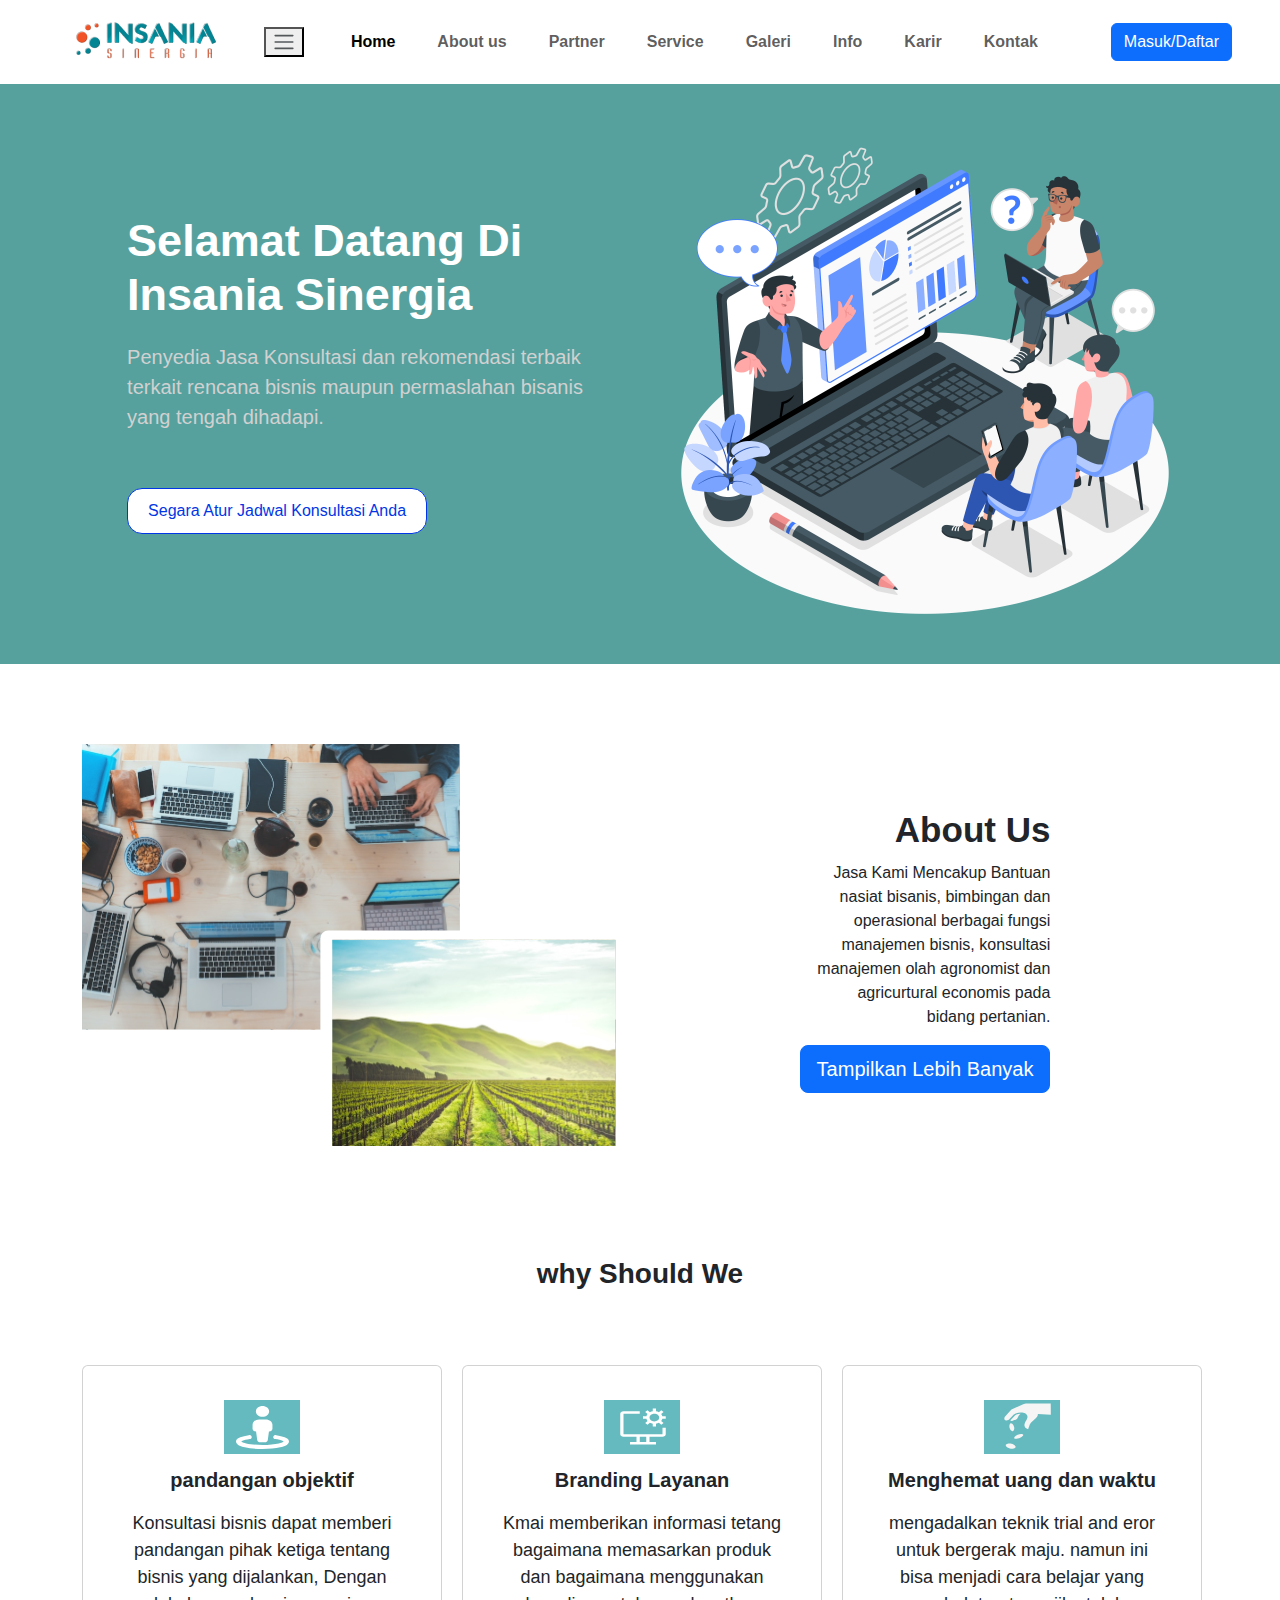
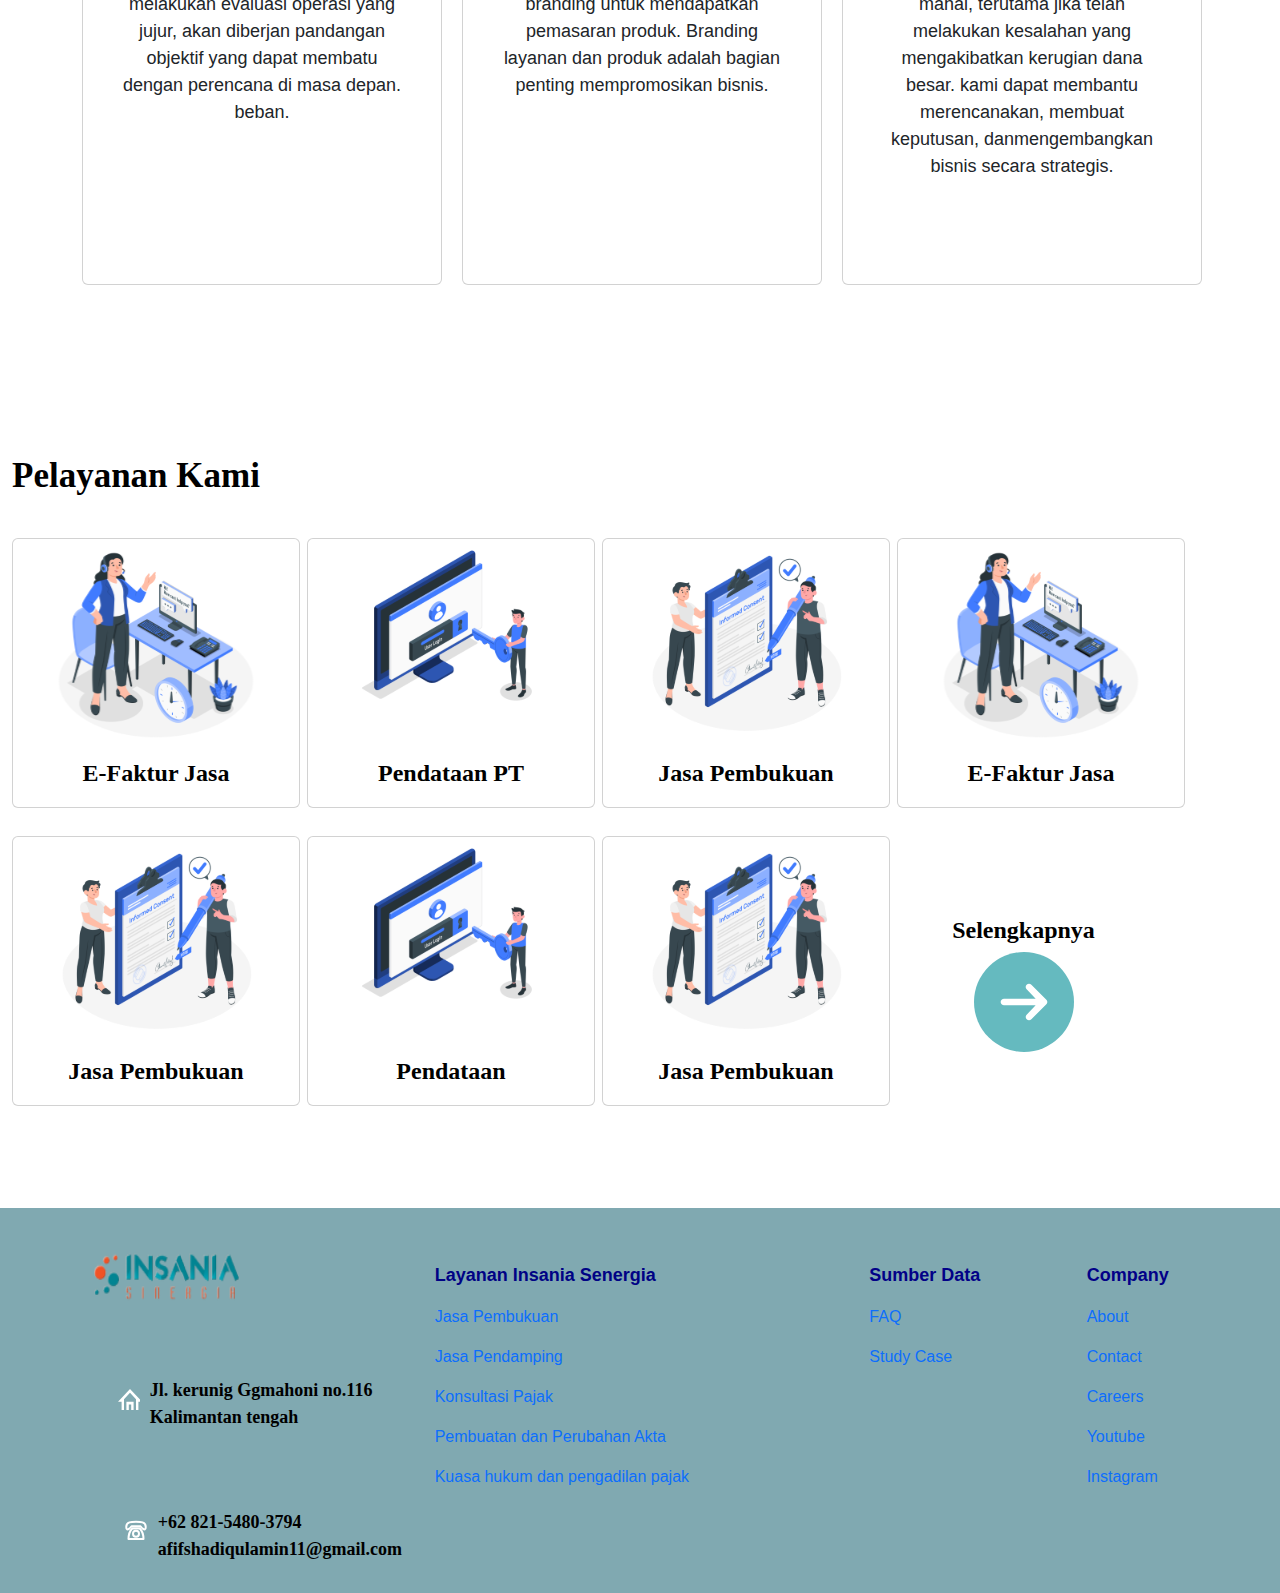
<file: insania-/index.html>
<!DOCTYPE html>
<html lang="en">
  <head>
    <meta charset="UTF-8" />
    <meta name="viewport" content="width=device-width, initial-scale=1.0" />
    <title>Website</title>
    <!-- link style.css -->
    <link rel="stylesheet" href="style.css" />
    <!-- ..... -->

    <!-- link bootstrap -->
    <link rel="stylesheet" href="css/bootstrap.min.css" />
  </head>
  <body>
    <!-- navbar -->
    <nav class="navbar navbar-expand-lg">
      <div class="container-fluid px-5">
        <a href="#" class="navbar-brand">
          <img
            src="WhatsApp_Image_2023-06-09_at_07.18 1.png"
            alt="Brand Insania sinerga"
            class="img-fluid"
          />
        </a>

        <button
          class="navbar-toggeler"
          type="button"
          data-bs-toggle="collapse"
          data-bs-target="#navbarSupportedContent"
          aria-controls="navbarSupportedContent"
          aria-expanded="false"
          aria-label="Toggle navigation"
        >
          <span class="navbar-toggler-icon"></span>
        </button>

        <div class="collapse navbar-collapse" id="navbarSupportedContent">
          <ul class="navbar-nav me-auto ms-auto mb-2 mb-lg-0">
            <li class="nav-item">
              <a href="#" class="nav-link active" aria-current="page">Home</a>
            </li>
            <li class="nav-item">
              <a href="#about-us" class="nav-link">About us</a>
            </li>
            <li class="nav-item">
              <a href="#" class="nav-link">Partner</a>
            </li>
            <li class="nav-item">
              <a href="#" class="nav-link">Service</a>
            </li>
            <li class="nav-item">
              <a href="#" class="nav-link">Galeri</a>
            </li>
            <li class="nav-item">
              <a href="#" class="nav-link">Info</a>
            </li>
            <li class="nav-item">
              <a href="#" class="nav-link">Karir</a>
            </li>
            <li class="nav-item">
              <a href="#" class="nav-link">Kontak</a>
            </li>
          </ul>

          <div class="d-flex">
            <a href="#" class="btn btn-primary" data-bs-toggle="mdal" data-bs-target="#exampleModal">Masuk/Daftar</a>
          </div>
        </div>
      </div>
    </nav>
    <!-- end of navbar -->
    <!-- header -->
    <header class="head px-4">
      <div class="container">
        <div class="row">
          <div
            class="col-md-6 d-flex align-items-center justify-content-center kiri"
          >
            <div class="content">
              <h2>Selamat Datang Di <br />Insania Sinergia</h2>
              <p>
                Penyedia Jasa Konsultasi dan rekomendasi terbaik <br>
                terkait rencana bisnis maupun permaslahan bisanis <br>
                yang tengah dihadapi.
              </p>
              <a href="#" class="btn btn-info">
                Segara Atur Jadwal Konsultasi Anda
              </a>
            </div>
          </div>
          <div
            class="col-md-6 d-flex align-items-center justify-content-center kanan"
          >
            <img src="img/meeting.svg" alt="image mieeting" class="img-fluid" />
          </div>
        </div>
      </div>
    </header>
    <!-- end of header -->
    <!-- about us -->
    <div id="about-us">
      <section class="about-us container">
        <div class="row">
          <div
            class="col-md-6 d-flex justify-content-center align-items-center kiri"
          >
            <img src="img/Group 10.svg" alt="Image About us" class="img-fluid" />
          </div>
          <div
            class="col-md-6 d-flex justify-content-center align-items-center kanan"
          >
            <div class="tengah">
              <h2>About Us</h2>
              <p class="text-right">
                Jasa Kami Mencakup Bantuan <br />
                nasiat bisanis, bimbingan dan <br />
                operasional berbagai fungsi <br />
                manajemen bisnis, konsultasi <br />
                manajemen olah agronomist dan <br />
                agricurtural economis pada <br />
                bidang pertanian.
              </p>
              <a href="#" class="btn btn-primary btn-lg float-right">
                Tampilkan Lebih Banyak
              </a>
            </div>
          </div>
        </div>
      </section>
    </div>
    <!-- end of about us -->
    <!-- why should us -->
    <section class="why-should-us container">
      <h3 class="text-center why">why Should We</h3>
      <div class="row">
        <!-- card title 1 -->
        <div class="col-md-4">
          <div class="card" style="width: 360px; height: 520px">
            <div class="card-body text-center">
              <img src="img/pandangan.svg" alt="svg" class="img-fluid" />
              <h5 class="card-title">pandangan objektif</h5>
              <p class="card-text">
                Konsultasi bisnis dapat memberi pandangan pihak ketiga tentang 
                bisnis yang dijalankan, Dengan melakukan evaluasi operasi yang 
                jujur, akan diberjan pandangan objektif yang dapat membatu 
                dengan perencana di masa depan. 
                beban.
              </p>
            </div>
          </div>
        </div>
        <!-- card title 2 -->
        <div class="col-md-4">
          <div class="card" style="width: 360px; height: 520px">
            <div class="card-body text-center">
              <img src="img/Group 12.svg" alt="" class="img-fluid" />
              <h5 class="card-title">Branding Layanan</h5>
              <p class="card-text">
                Kmai memberikan informasi tetang bagaimana memasarkan produk dan bagaimana menggunakan branding untuk mendapatkan pemasaran produk. Branding layanan dan produk adalah bagian penting mempromosikan bisnis. 
              </p>
            </div>
          </div>
        </div>
        <!-- ............. -->
        <!-- card title 3 -->
        <div class="col-md-4">
          <div class="card" style="width: 360px; height: 520px">
            <div class="card-body text-center">
              <img src="img/Group 13.svg" alt="svg" class="img-fluid" />
              <h5 class="card-title">Menghemat uang dan waktu</h5>
              <p class="card-text">
                mengadalkan teknik trial and eror untuk bergerak maju. namun ini bisa menjadi cara belajar yang mahal, terutama jika telah melakukan kesalahan yang mengakibatkan kerugian dana besar. kami dapat membantu merencanakan, membuat keputusan, danmengembangkan bisnis secara strategis.
              </p>
            </div>
          </div>
        </div>
        <!-- ............. -->
      </div>
    </section>
    <!-- end of why should us -->
    <!-- pelayanan kami -->
    <section
      class="pelayanan-kami container-fluid d-flex justify-content-center"
    >
      <div>
        <h3 class="pelayanan">Pelayanan Kami</h3>
        <div class="row">
          <!-- card 1 -->
          <div class="col-md-3">
            <div class="card" style="width: 18rem">
              <img
                src="img/Service 24_7-amico 1.svg"
                alt="e-faktur"
                class="card-img-top gambar1"
              />
              <div class="card-body">
                <p class="card-text">E-Faktur Jasa</p>
              </div>
            </div>
          </div>
          <!-- card 2 -->
          <div class="col-md-3">
            <div class="card" style="width: 18rem">
              <img
                src="img/pendataan pt.svg"
                alt="e-faktur"
                class="card-img-top gambar1"
              />
              <div class="card-body">
                <p class="card-text">Pendataan PT</p>
              </div>
            </div>
          </div>
          <!-- card 3 -->
          <div class="col-md-3">
            <div class="card" style="width: 18rem">
              <img
                src="img/jasa-pembukuan.svg"
                alt="e-faktur"
                class="card-img-top gambar1"
              />
              <div class="card-body">
                <p class="card-text">Jasa Pembukuan</p>
              </div>
            </div>
          </div>
          <!-- card 4 -->
          <div class="col-md-3">
            <div class="card" style="width: 18rem">
              <img
                src="img/Service 24_7-amico 1.svg"
                alt="e-faktur"
                class="card-img-top gambar1"
              />
              <div class="card-body">
                <p class="card-text">E-Faktur Jasa</p>
              </div>
            </div>
          </div>
          <!-- card 5 -->
          <div class="col-md-3">
            <div class="card" style="width: 18rem">
              <img
                src="img/jasa-pembukuan.svg"
                alt="e-faktur"
                class="card-img-top gambar1"
              />
              <div class="card-body">
                <p class="card-text">Jasa Pembukuan</p>
              </div>
            </div>
          </div>
          <!-- card 6 -->
          <div class="col-md-3">
            <div class="card" style="width: 18rem">
              <img
                src="img/pendataan pt.svg"
                alt="e-faktur"
                class="card-img-top gambar1"
              />
              <div class="card-body">
                <p class="card-text">Pendataan</p>
              </div>
            </div>
          </div>
          <!-- card 7 -->
          <div class="col-md-3">
            <div class="card" style="width: 18rem">
              <img
                src="img/jasa-pembukuan.svg"
                alt="e-faktur"
                class="card-img-top gambar1"
              />
              <div class="card-body">
                <p class="card-text">Jasa Pembukuan</p>
              </div>
            </div>
          </div>
          <!-- card 8 -->
          <div
            class="col-md-3 d-flex align-items-center justify-content-center"
          >
            <div class="selengkapnya text-center">
              <h2 class="judul">Selengkapnya</h2>
              <a href="#">
                <img src="img/Selengkapnya.svg" alt="arrow" class="arrow">
              </a>
            </div>
          </div>
        </div>
      </div>
    </section>
    <!-- end of pelayanan kami -->

    <!-- footer -->
    <section class="footer">
      <div class="footers">
        <div class="row">
          <div class="col-md-4">
            <div class="img">
              <a href="#">
                <img
                  src="img/WhatsApp_Image_2023-06-09_at_07.18 1.png"
                  alt=""
                />
              </a>
            </div>
            <div class="alamat">
              <img src="img/rumah.svg" alt="icon-rumah" class="rumah" />
              <div class="alamat-section">
                <p class="text-alamat">
                  Jl. kerunig Ggmahoni no.116 Kalimantan tengah
                </p>
              </div>
            </div>
            <div class="nomer">
              <img src="img/telephone.svg" alt="pehone-icon" class="phone" />
              <div class="phone-section">
                <p class="telp">
                  +62 821-5480-3794<br />afifshadiqulamin11@gmail.com
                </p>
              </div>
            </div>
          </div>

          <div class="col-md-4">
            <div class="layanan">
                <p class="layanan-text">Layanan Insania Senergia</p>
              <a href="#">
                <p class="pembukaan">Jasa Pembukuan</p>
              </a>
              <a href="#">
                <p class="pembukaan2">Jasa Pendamping</p>
              </a>
              <a href="#">
                <p class="pembukaan2">Konsultasi Pajak</p>
              </a>
              <a href="#">
                <p class="pembukaan2">Pembuatan dan Perubahan Akta</p>
              </a>
              <a href="#">
                <p class="pembukaan2">Kuasa hukum dan pengadilan pajak</p>
              </a>
            </div>
          </div>

          <div class="col-md-2">
            <div class="source">
                <p class="source-data">Sumber Data</p>
              <a href="#">
                <p class="source-data1">FAQ</p>
              </a>
              <a href="#">
                <p class="source-data2">Study Case</p>
              </a>
            </div>
          </div>

          <div class="col-md-2">
            <div class="source">
                <p class="source-data">Company</p>
              <a href="#">
                <p class="source-data1">About</p>
              </a>
              <a href="#">
                <p class="source-data2">Contact</p>
              </a>
              <a href="#">
                <p class="source-data2">Careers</p>
              </a>
              <a href="#">
                <p class="source-data2">Youtube</p>
              </a>
              <a href="#">
                <p class="source-data2">Instagram</p>
              </a>
            </div>
          </div>
        </div>
      </div>
    </section>
    <!-- end of footer -->
    <!-- modal -->
    <div
      class="modal fade modal-section"
      id="exampleModal"
      tabindex="-1"
      aria-labelledby="exampleModalLabel"
      aria-hidden="true"
    >
      <div class="modal-dialog">
        <div class="modal-content">
          <div class="modal-header">
            <h1 class="modal-title fs-5" id="exampleModalLabel"></h1>
            <button
              type="button"
              class="btn-close"
              data-bs-dismiss="modal"
              aria-label="close"
            ></button>
          </div>
          <div class="modal-body">
            <div class="container-fluid cont">
              <div class="row">
                <div class="col-md-4">
                  <div class="modal-bg">
                    <img src="img/modal.svg" alt="">
                  </div>
                </div>
                <div class="col-md-4">
                  <img src="img/modal.svg" alt="" />
                </div>
              </div>
            </div>
          </div>
        </div>
        <div class="modal-footer">
          <button
            type="button"
            class="btn btn-secondary"
            data-bs-dismiss="modal"
          >
            Close
          </button>
          <button type="button" class="btn btn-primary">Save Changes</button>
        </div>
      </div>
    </div>
    <!-- end of modal -->
    <script src="js/bootstrap.bundle.min.js"></script>
  </body>
</html>
</file>
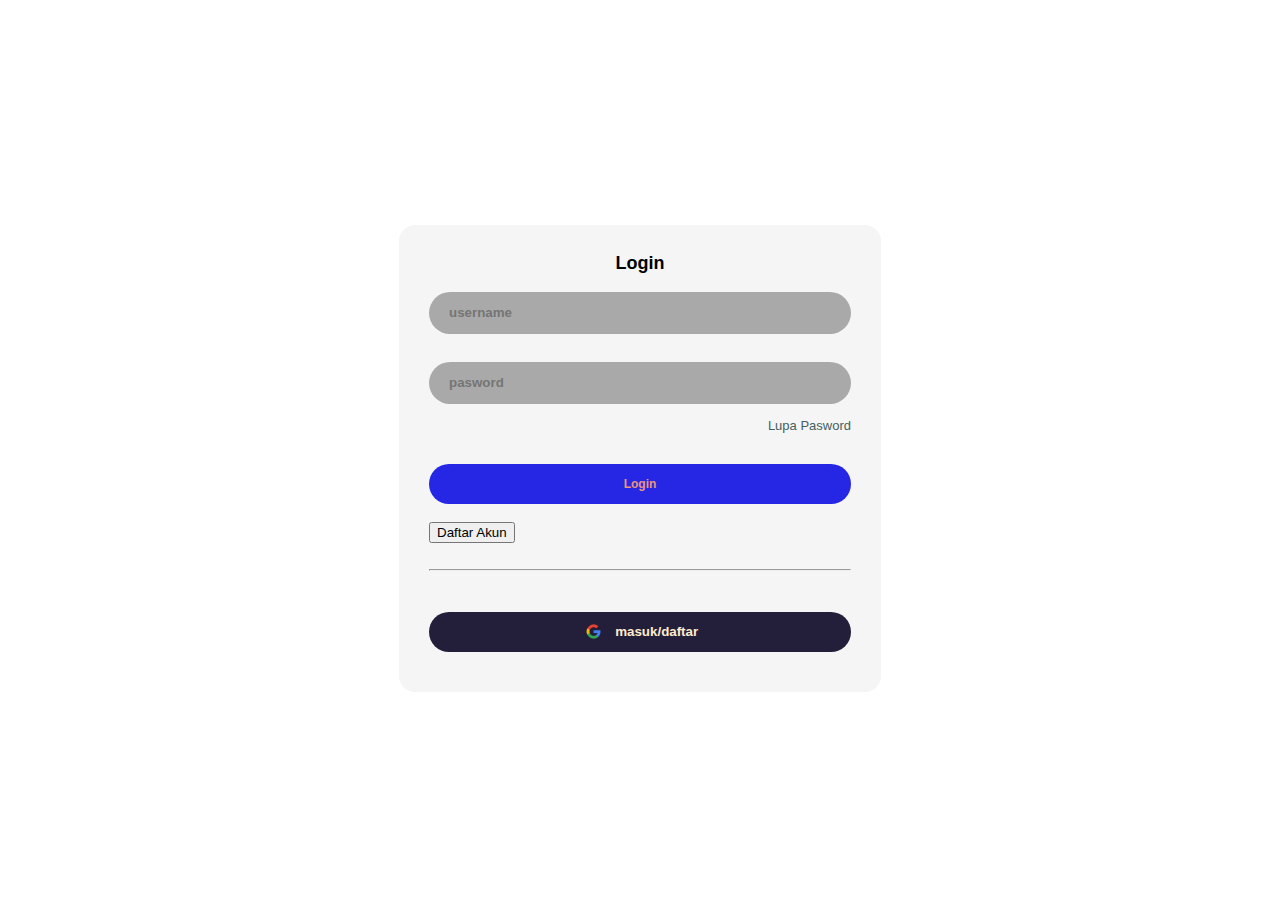
<file: login-/login.html>
<!DOCTYPE html>
<html lang="en">
<head>
    <meta charset="UTF-8">
    <meta name="viewport" content="width=device-width, initial-scale=1.0">
    <link rel="stylesheet" href="style.css">
    <title>Login</title>
</head>
<body>
    <div class="form-login">

        <h3>Login</h3>

        <input placeholder="username" type="text" name="username">

        <br><br>

        <input placeholder="pasword" type="pasword" name="pasword">

        <br>

        <p>
            <a href="#" class="link-lupa-pasword">Lupa Pasword</a>
        </p>

        <button class="TombolLogin">Login</button>

        <br><br>

        <button class="TombolDaftar">Daftar Akun</button>

        <br><br>
        <hr>
        <br>

        <a href="#">
            <button class="btn-google"><img src="icon google.png" alt="">&ensp; masuk/daftar</button>

        </a>        
    
    </div>
</body>
</html>
</file>
<file: insania-/style.css>
* {
  font-family: "Roboto", sans-serif;
}

:root {
  --main-bg-color: #0036e6;
  --head-bg-color: rgb(86, 161, 158);
}

.navbar .container-fluid .collapse ul .nav-item {
  margin-right: 26px;
}
.navbar .container-fluid .collapse ul .nav-item .nav-link {
  font-size: 16px;
  font-weight: 600;
}
.navbar .container-fluid .collapse .d-flex .btn-info {
  background-color: var(--main-bg-color);
  border-color: var(--main-bg-color);
  width: 170px;
  border-radius: 15px;
}
.navbar .container-fluid .collapse .d-flex :hover {
  border-radius: 15px;
  background-color: #004f57;
}

.head {
  padding-top: 40px;
  padding-bottom: 40px;
  height: -moz-fit-content;
  height: fit-content;
  background-color: var(--head-bg-color);
}
.head .container .row .kiri .content h2 {
  font-weight: bold;
  font-size: 45px;
  color: #fff;
  margin-bottom: 20px;
}
.head .container .row .kiri .content p {
  font-weight: regular;
  font-size: 20px;
  color: rgb(209, 209, 209);
}
.head .container .row .kiri .content .btn-info {
  margin-top: 40px;
  padding: 10px 20px;
  background-color: white;
  color: var(--main-bg-color);
  border-color: var(--main-bg-color);
  border-radius: 15px;
}
.head .container .row .kiri .content :hover {
  border-radius: 15px;
  color: #360055;
}
.head .container .row .kanan .img-fluid {
  width: 500px;
  height: 500px;
}

.about-us {
  padding-top: 80px;
  padding-bottom: 100px;
}
.about-us .kanan h2 {
  text-align: end;
  font-weight: 600;
  font-size: 35px;
  margin-bottom: 10px;
}
.about-us .kanan p {
  text-align: end;
}
.about-us .kanan .btn-info {
  background-color: var(--main-bg-color);
  border-radius: 15px;
}
@media (max-width: 932px) {
  .about-us .tengah {
    text-align: center;
  }
}

@media (max-width: 932px) {
  .kanan {
    margin-top: 50px;
    display: flex;
    justify-content: center !important;
    align-items: center;
  }
}
.why-should-us {
  margin-bottom: 170px;
}
.why-should-us .why {
  margin-bottom: 74px;
  font-weight: bold;
  font-style: 35px;
}
.why-should-us .row .col-md-4 .card {
  padding: 18px;
}
.why-should-us .row .col-md-4 .card .card-title {
  text-align: center;
  font-size: 20px;
  font-weight: bold;
  margin-top: 14px;
  margin-bottom: 18px;
}
.why-should-us .row .col-md-4 .card .card-text {
  font-weight: normal;
  font-size: 18px;
}
@media (max-width: 992px) {
  .why-should-us .row .col-md-4 {
    display: flex;
    justify-content: center;
    margin-top: 20px;
  }
}

.pelayanan-kami {
  margin-bottom: 74px;
}
.pelayanan-kami .pelayanan {
  width: 517px;
  height: 44px;
  color: #000;
  font-size: 35px;
  font-family: poppins;
  font-weight: 700;
  margin-bottom: 39px;
}
.pelayanan-kami .arrow {
  cursor: pointer;
}
.pelayanan-kami .row .col-md-3 {
  width: 277px;
  height: 298px;
  margin-right: 18px !important;
}
.pelayanan-kami .row .col-md-3 .selengkapnya .judul {
  color: #000;
  text-align: center;
  font-family: poppins;
  font-size: 24px;
  font-style: normal;
  font-weight: 600;
  line-height: normal;
}
.pelayanan-kami .row .col-md-3 .card .gambar1 {
  height: 200px;
  box-sizing: content-box;
}
.pelayanan-kami .row .col-md-3 .card .card-body .card-text {
  color: #000;
  text-align: center;
  font-family: poppins;
  font-size: 24px;
  font-weight: 600;
}

.footer .footers {
  background-color: rgba(2, 84, 100, 0.5);
  width: 100%;
  height: 385px;
  flex-shrink: 0;
}
.footer .footers .row a {
  text-decoration: none;
}
.footer .footers .row .col-md-4 img {
  width: 207.196px;
  height: 73.048px;
  flex-shrink: 0;
  margin-top: 34px;
  margin-left: 65px;
}
.footer .footers .row .col-md-4 .alamat {
  display: flex;
  justify-content: center;
  align-items: center;
}
.footer .footers .row .col-md-4 .alamat .rumah {
  width: 24px;
  height: 24px;
  margin-left: 100px;
}
.footer .footers .row .col-md-4 .alamat .alamat-section .text-alamat {
  padding-top: 62px;
  margin-left: 10px;
  color: #000000;
  font-family: poppins;
  font-size: 18px;
  font-weight: 600;
  width: 245px;
}
.footer .footers .row .col-md-4 .nomer {
  display: flex;
  justify-content: center;
  align-items: center;
}
.footer .footers .row .col-md-4 .nomer .phone {
  width: 24px;
  height: 24px;
  margin-left: 115px;
}
.footer .footers .row .col-md-4 .nomer .phone-section .telp {
  color: #000000;
  font-family: poppins;
  font-size: 18px;
  font-weight: 600;
  padding-top: 62px;
  margin-left: 10px;
}
.footer .footers .row .col-md-4 .layanan .layanan-text {
  color: #000285;
  font-size: 18px;
  font-weight: 700;
  text-decoration: none;
  margin-top: 54px;
}
.footer .footers .row .col-md-4 .layanan .pembukuan {
  color: #fff;
  font-size: 18px;
  font-weight: 700;
  text-decoration: none;
  margin-top: 85px;
}
.footer .footers .row .col-md-4 .layanan .pembukuan2 {
  color: #fff;
  font-size: 18px;
  font-weight: 700;
  text-decoration: none;
}
.footer .footers .row .col-md-2 .source .source-data {
  color: #020088;
  font-size: 18px;
  font-weight: 700;
  text-decoration: none;
  margin-top: 54px;
}
.footer .footers .row .col-md-2 .source .source-data-1 {
  color: #fff;
  font-size: 18px;
  font-weight: 700;
  text-decoration: none;
  margin-top: 85px;
}
.footer .footers .row .col-md-2 .source .source-data-2 {
  color: #fff;
  font-size: 18px;
  font-weight: 700;
  text-decoration: none;
}

.modal-section .modal-dialog .modal-content .modal-body .cont .row .col-md-4 .modal-bg {
  width: 300px;
  height: 300px;
  border-radius: 30px;
  background-color: #d9d9d9;
}

.kubo {
  text-align: center;
  padding-top: 40px;
  padding-bottom: 40px;
  background-color: aquamarine;
}

.video1 {
  align-items: center;
  justify-content: center;
  display: flex;
  padding-top: 30px;
  padding-bottom: 30px;
}

.nonton-d {
  text-align: center;
  background-color: aquamarine;
}/*# sourceMappingURL=style.css.map */
</file>
<file: login-/style.css>
* {
    font-family: Arial, Helvetica, sans-serif;
}

body{
    height: 100vh;
    display: flex;
    align-items: center;
    justify-content: center;png
    background-image: url(images/background.png);
    background-size: cover;
}

body .form-login {
    background-color: whitesmoke;
    padding: 30px;
    padding-top: 10px;
    padding-bottom: 40px;
    border-radius: 16px;
} 

body .form-login h3{
    text-align: center;
    font-size: large;
} 

body .form-login input{
    margin-bottom: 10px;
    width: 400px;
    height: 40px;
    padding-left: 20px;
    background-color: darkgrey;
    border: none;
    border-radius: 50px;
    font-weight: 600;

}

body .form-login p{
    text-align: right;
    margin-top: 2px;
    margin-bottom: 30px;
}

body .form-login p .link-lupa-pasword{
    text-decoration: none;
    color: rgb(68, 97, 98);
    font-size: 13px;
    font-weight: 300;
}

body .form-login p .link-lupa-pasword:hover{
    text-decoration: none;
    color: rgb(57, 126, 128);
    font-size: 13px;
    font-weight: 300;
}

body .form-login .TombolLogin{
    width: 100%;
    border: 0px;
    height: 40px;
    border-radius: 50px;
    background-color: rgb(38, 38, 229);
    padding: 5px 20px;
    font-size: 12px;
    font-weight: 600;
    cursor: pointer;
    color: darksalmon;

}

body .form-login .Tomboldaftarakun{
    width: 100%;
    border: 0px;
    border-radius: 50px;
    background-color: cyan;
    padding: 5px 20px;
    font-size: 12px;
    font-weight: 600;
    cursor: pointer;

}

body .form-login .TombolLogin:hover{
    padding: 5px 20px;
    font-size: 12px;
    border: none;
    background-color: rgb(95, 116, 118);
    border-radius: 50px;
}

body .form-login .Tomboldaftarakun:hover{
    padding: 5px 20px;
    font-size: 12px;
    border: none;
    background-color: rgb(95, 116, 118);
    border-radius: 50px; 
}

body .form-login hr{
    color: bisque;
    background-color: antiquewhite;
}

body .form-login a .btn-google {
    width: 100%;
    border: none;
    height: 40px;
    border-radius: 50px;
    background-color: rgb(35, 31, 59);
    color: blanchedalmond;
    font-weight: 700;
    margin-top: 15px;
    cursor: pointer;
}

body .form-login .btn-google img {
    width: 23px;
    height: 23px;
    margin-bottom: -7px;
    margin-top: -19px;
}
</file>
